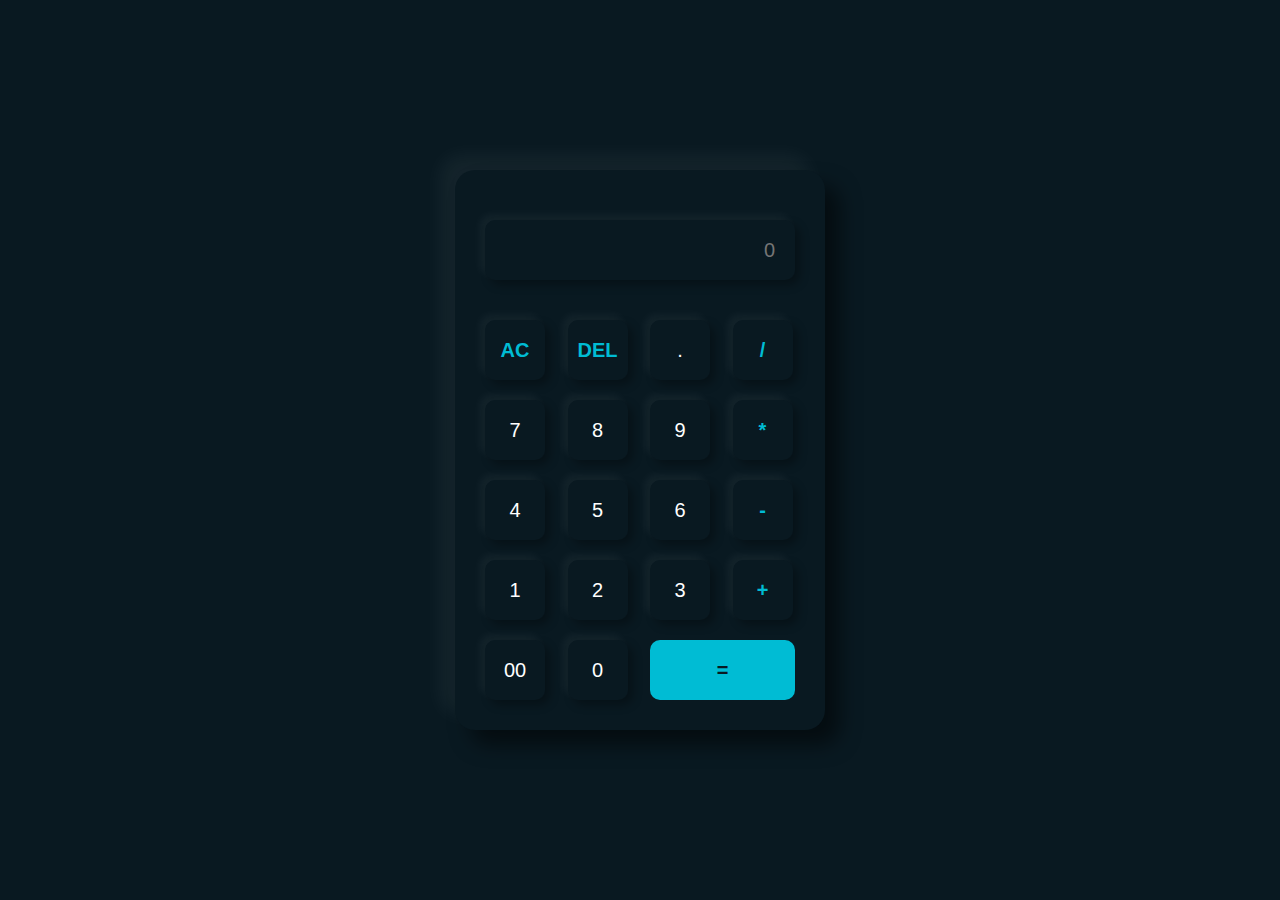
<file: Task3_Calculator/index.html>
<!DOCTYPE html>
<html lang="en">
<head>
    <meta charset="UTF-8">
    <meta name="viewport" content="width=device-width, initial-scale=1.0">
    <title>Calculator | Shubham</title>
    <link rel="stylesheet" href="style.css">
</head>
<body>

    <div class="container">
        <div class="calculator">
            <form>
                <div class="display">
                    <input type="text" name="display" id="screen" placeholder="0" readonly>
                </div>
                
                <div class="buttons">
                    <input type="button" value="AC" onclick="screen.value = ''" class="operator">
                    <input type="button" value="DEL" onclick="screen.value = screen.value.toString().slice(0,-1)" class="operator">
                    <input type="button" value="." onclick="screen.value += '.'">
                    <input type="button" value="/" onclick="screen.value += '/'" class="operator">
                    
                    <input type="button" value="7" onclick="screen.value += '7'">
                    <input type="button" value="8" onclick="screen.value += '8'">
                    <input type="button" value="9" onclick="screen.value += '9'">
                    <input type="button" value="*" onclick="screen.value += '*'" class="operator">
                    
                    <input type="button" value="4" onclick="screen.value += '4'">
                    <input type="button" value="5" onclick="screen.value += '5'">
                    <input type="button" value="6" onclick="screen.value += '6'">
                    <input type="button" value="-" onclick="screen.value += '-'" class="operator">
                    
                    <input type="button" value="1" onclick="screen.value += '1'">
                    <input type="button" value="2" onclick="screen.value += '2'">
                    <input type="button" value="3" onclick="screen.value += '3'">
                    <input type="button" value="+" onclick="screen.value += '+'" class="operator">
                    
                    <input type="button" value="00" onclick="screen.value += '00'">
                    <input type="button" value="0" onclick="screen.value += '0'">
                    <input type="button" value="=" onclick="calculateResult()" class="equal operator">
                </div>
            </form>
        </div>
    </div>

    <script src="script.js"></script>
</body>
</html>
</file>
<file: Task3_Calculator/style.css>
* {
    margin: 0;
    padding: 0;
    box-sizing: border-box;
    font-family: 'Poppins', sans-serif;
}

body {
    display: flex;
    justify-content: center;
    align-items: center;
    min-height: 100vh;
    background: #091921; /* Dark Background */
}

.container {
    position: relative;
}

.calculator {
    background: #091921;
    padding: 20px;
    border-radius: 20px;
    box-shadow: 15px 15px 20px rgba(0,0,0,0.5), 
                -15px -15px 20px rgba(255,255,255,0.05); /* Neumorphism Effect */
}

.calculator form input {
    border: 0;
    outline: 0;
    width: 60px;
    height: 60px;
    border-radius: 10px;
    box-shadow: 5px 5px 10px rgba(0,0,0,0.3), 
                -5px -5px 10px rgba(255,255,255,0.05);
    background: transparent;
    font-size: 20px;
    color: #fff;
    cursor: pointer;
    margin: 10px;
    transition: 0.2s;
}

/* Hover Effect */
.calculator form input:hover {
    box-shadow: inset 5px 5px 10px rgba(0,0,0,0.3), 
                inset -5px -5px 10px rgba(255,255,255,0.05);
}

/* Display Screen Style */
.display {
    display: flex;
    justify-content: flex-end;
    margin: 20px 0;
}

.display input {
    text-align: right;
    flex: 1;
    font-size: 45px;
    box-shadow: none;
    padding-right: 20px; 
    width: 100% !important; /* Screen puri width lega */
    color: #00bcd4; /* Cyan Text Color */
}

/* Operators Color */
.operator {
    color: #00bcd4 !important;
    font-weight: bold;
}

/* Equal Button Size */
form .buttons {
    display: grid;
    grid-template-columns: repeat(4, 1fr); /* 4 Columns Grid */
}

.equal {
    width: 145px !important; /* Equal button thoda bada */
    grid-column: span 2; /* 2 columns ki jagah lega */
    background: #00bcd4 !important;
    color: #091921 !important;
    box-shadow: none !important;
}

.equal:hover {
    background: #0097a7 !important;
}
</file>
